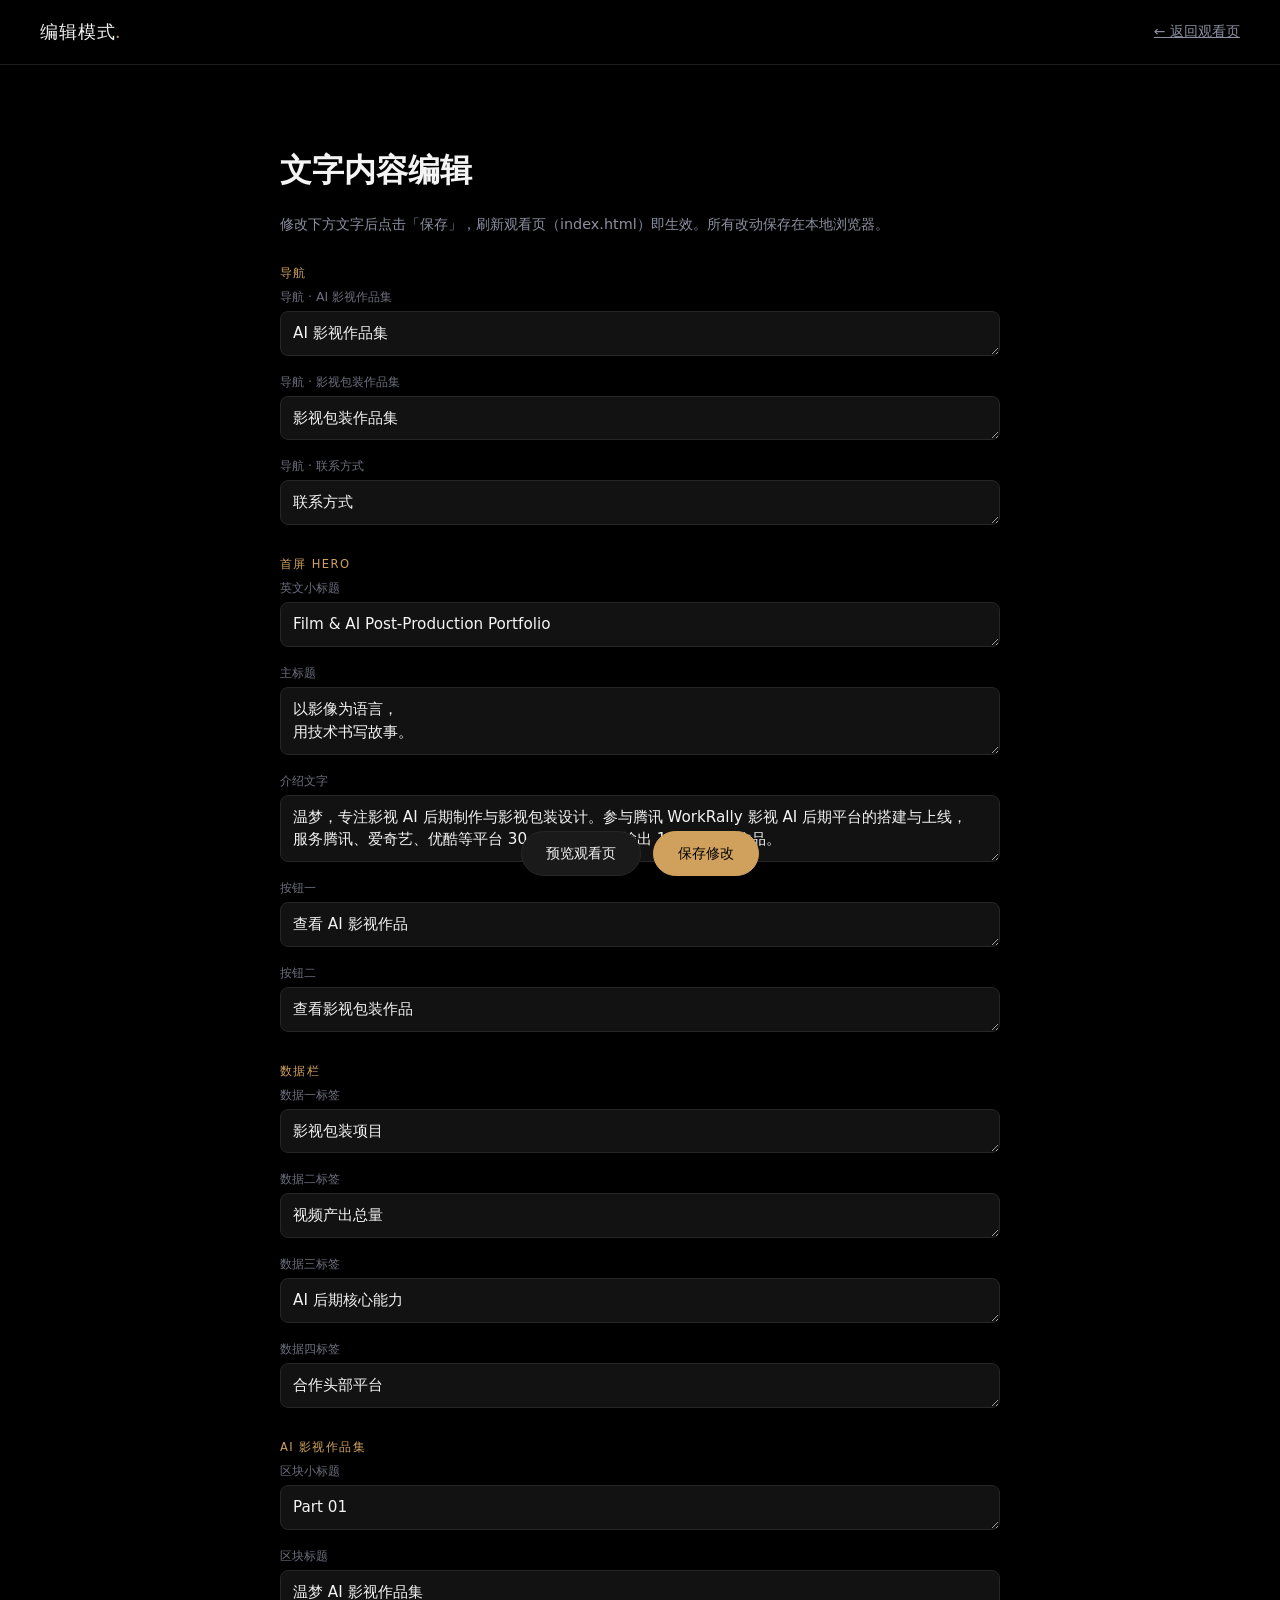
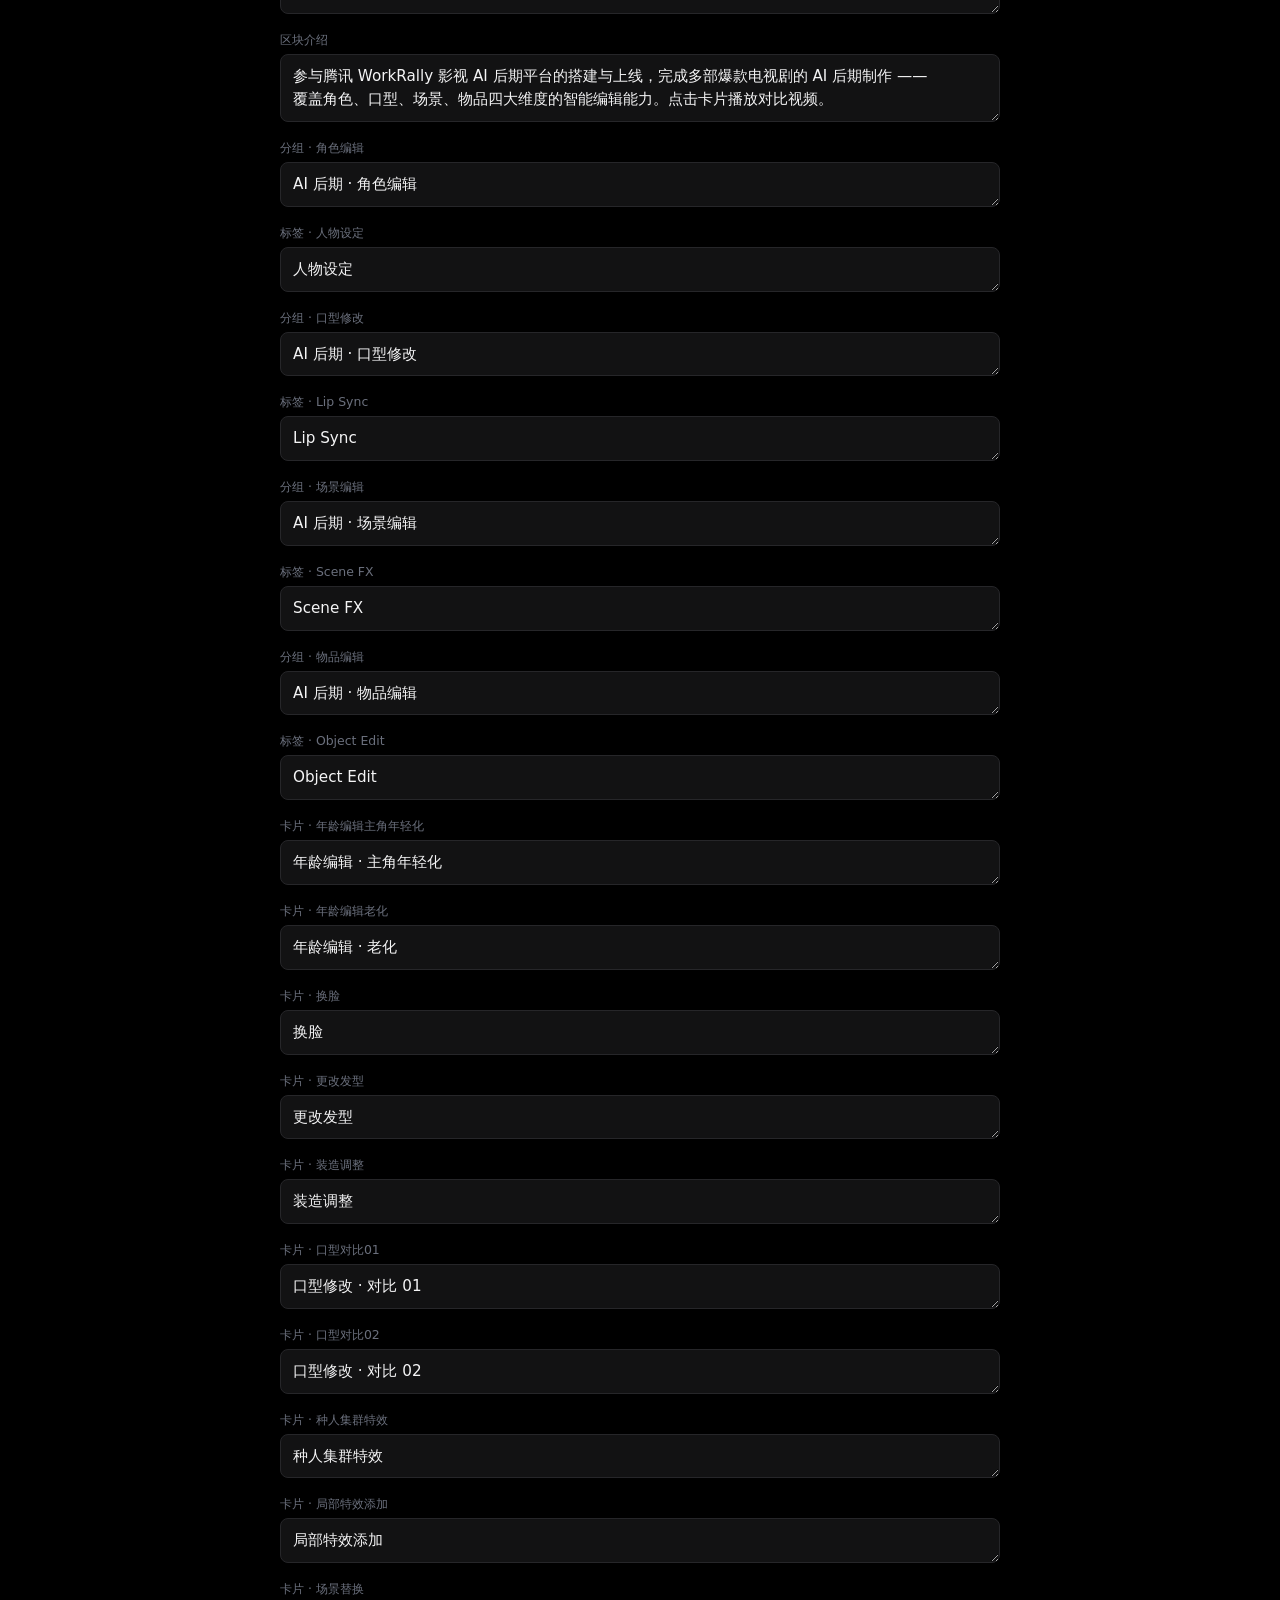
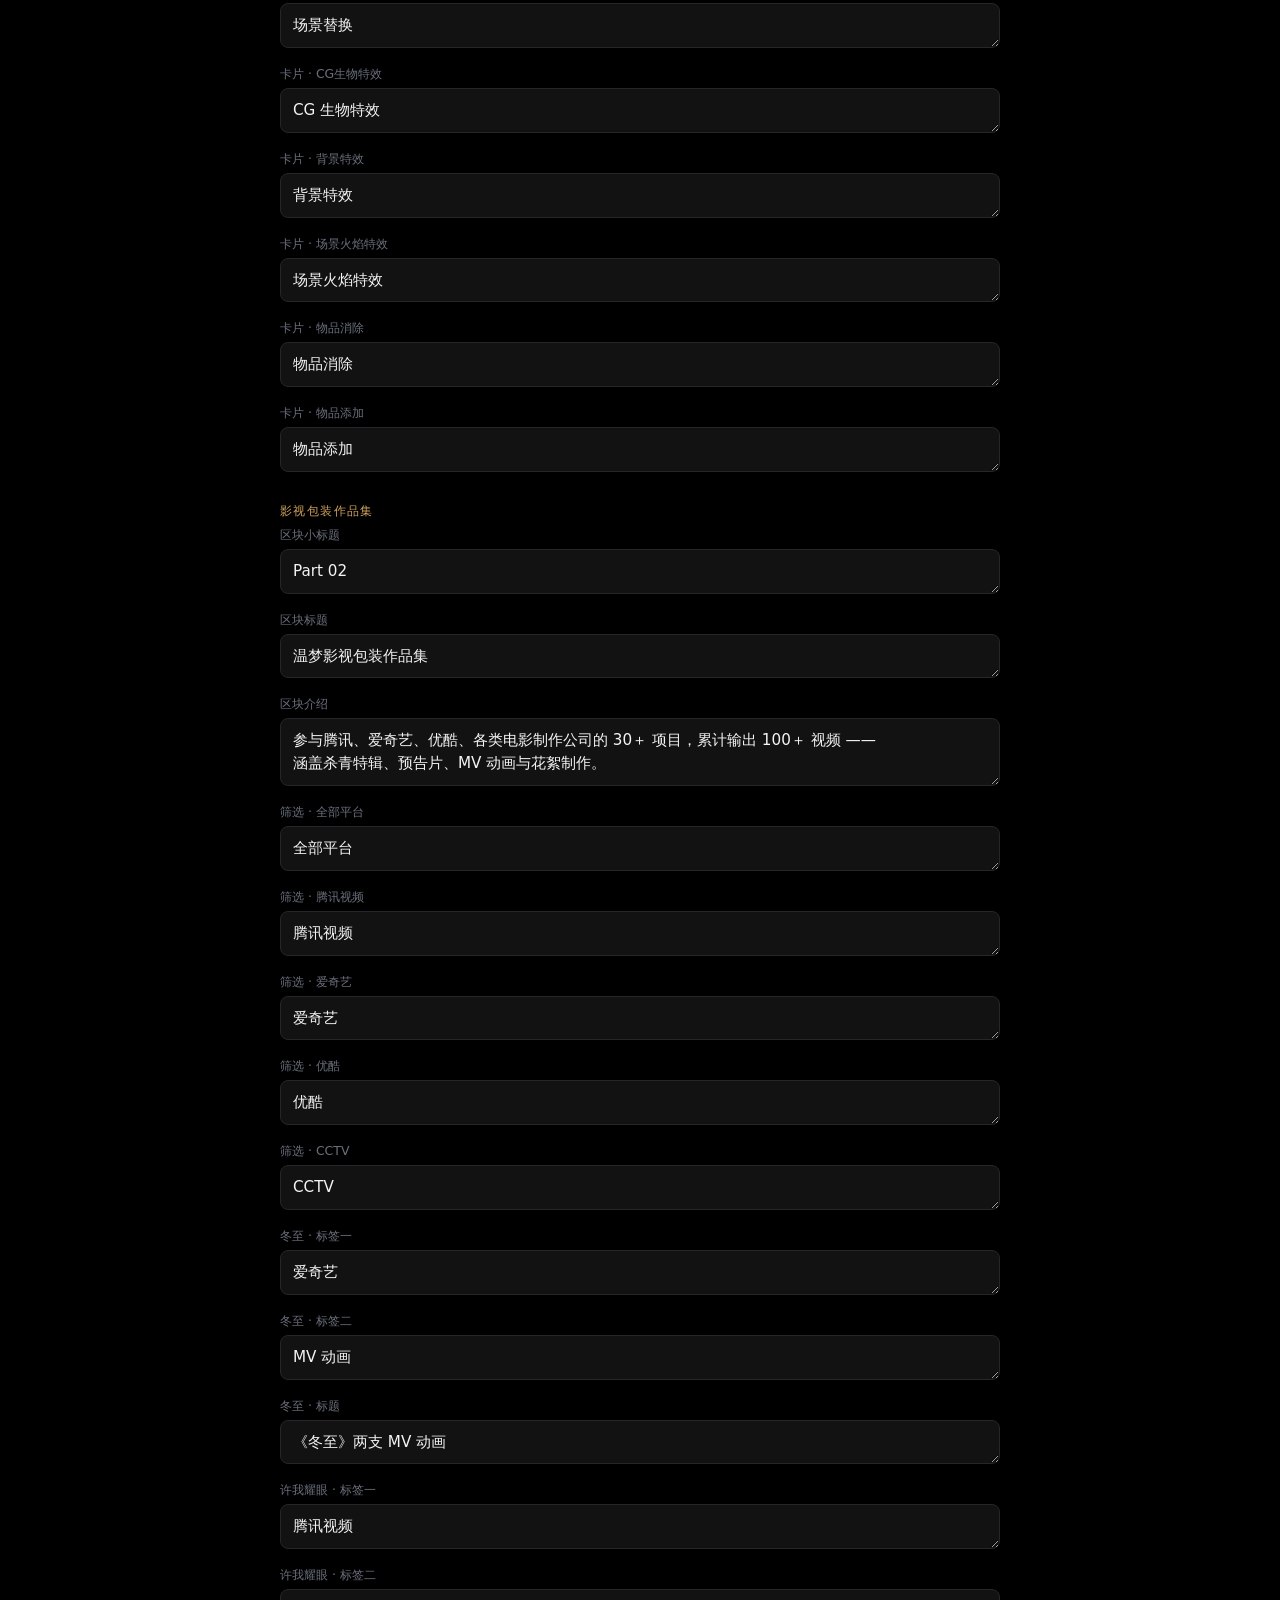
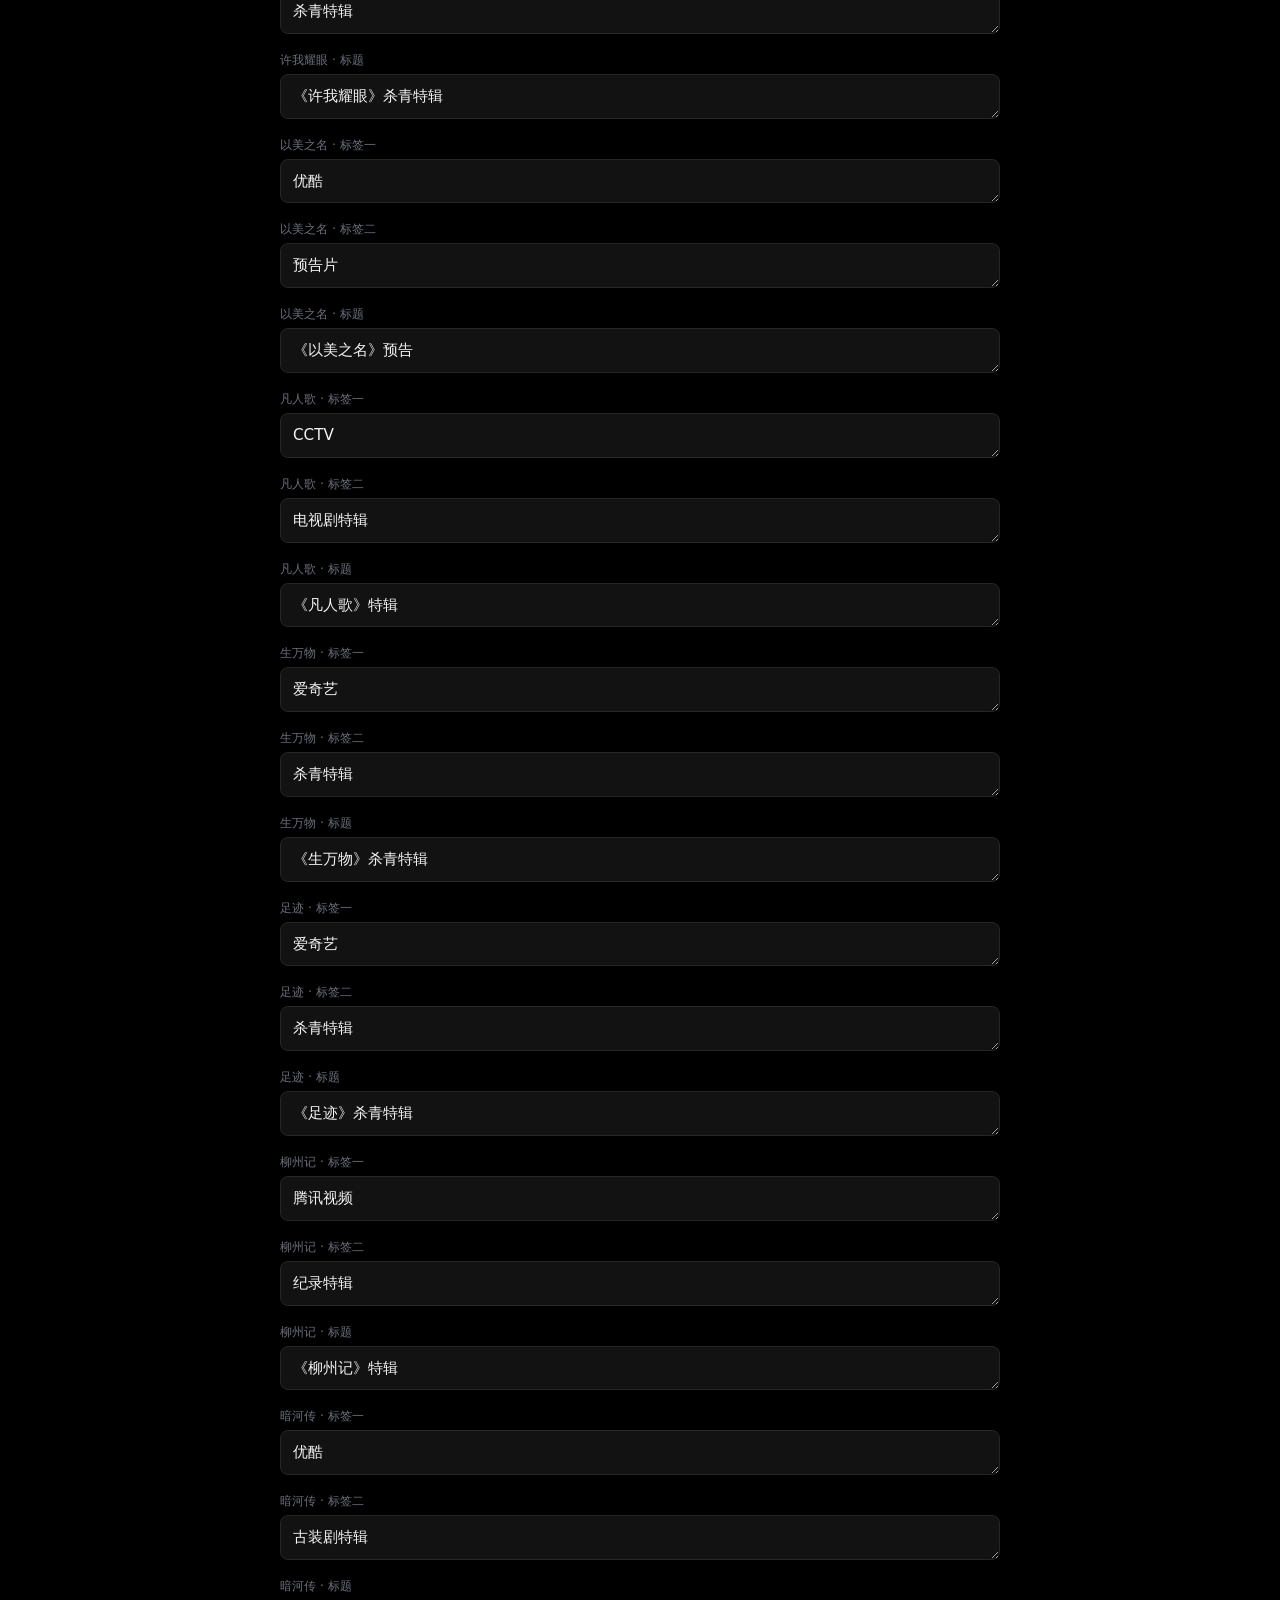
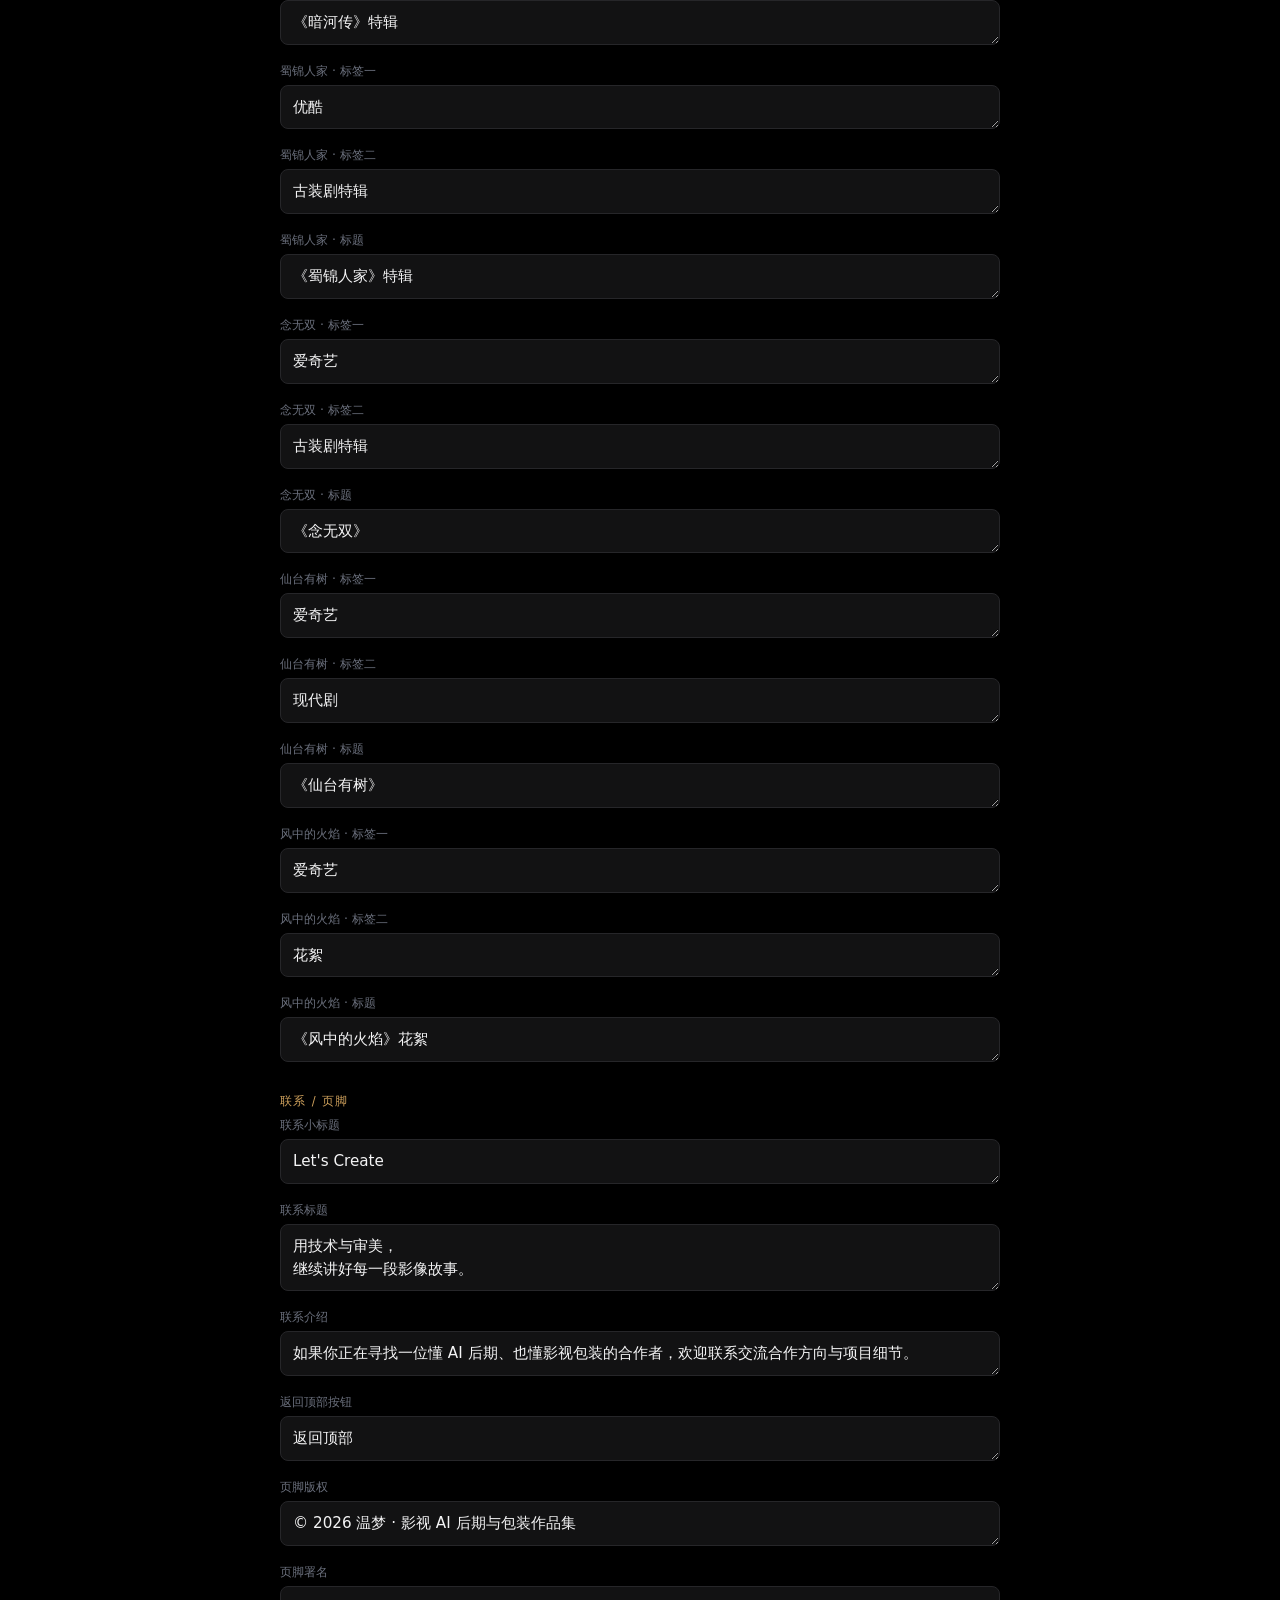
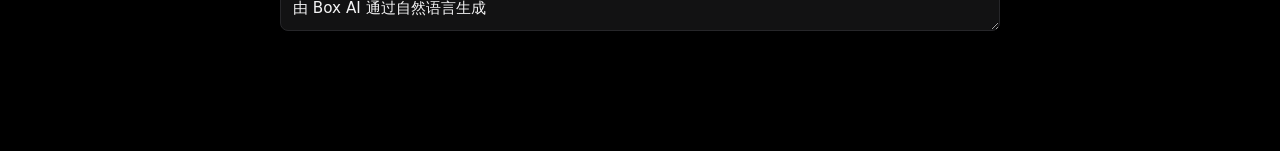
<file: edit-mode.html>
﻿<!doctype html>
<html lang="zh-CN">
  <head>
    <meta charset="utf-8" />
    <meta name="viewport" content="width=device-width, initial-scale=1" />
    <title>编辑模式 · 温梦影视作品集</title>
    <link rel="stylesheet" href="./style.css" />
    <style>
      .edit-shell { max-width: 760px; margin: 0 auto; padding: 120px 20px 80px; }
      .edit-head { margin-bottom: 32px; }
      .edit-head h1 { font-family: "Playfair Display", Georgia, serif; font-size: 2rem; font-weight: 600; }
      .edit-head p { color: var(--ink-muted); margin-top: 8px; font-size: 0.9rem; }
      .edit-group { margin-bottom: 28px; }
      .edit-group > label { display: block; font-size: 0.72rem; letter-spacing: 0.12em; text-transform: uppercase; color: var(--accent); margin-bottom: 8px; }
      .edit-field { margin-bottom: 14px; }
      .edit-field span { display: block; font-size: 0.78rem; color: var(--ink-faint); margin-bottom: 5px; }
      .edit-field textarea {
        width: 100%; background: var(--surface-1); border: 1px solid var(--hairline);
        border-radius: 8px; color: var(--ink); padding: 10px 12px; font-family: Inter, system-ui, sans-serif;
        font-size: 0.95rem; line-height: 1.5; resize: vertical; min-height: 42px;
      }
      .edit-field textarea:focus { outline: none; border-color: var(--accent); }
      .edit-actions { position: fixed; bottom: 24px; left: 50%; transform: translateX(-50%); display: flex; gap: 12px; z-index: 60; }
      .btn { padding: 12px 24px; border-radius: 999px; font-size: 0.9rem; font-weight: 500; cursor: pointer; border: 1px solid var(--hairline); background: var(--surface-2); color: var(--ink); transition: all 0.2s; }
      .btn-primary { background: var(--accent); color: #000; border-color: var(--accent); }
      .btn-primary:hover { background: var(--accent-soft); }
      .btn:hover { border-color: var(--accent); }
      .edit-toast { position: fixed; top: 24px; left: 50%; transform: translateX(-50%); background: var(--accent); color: #000; padding: 10px 22px; border-radius: 999px; font-size: 0.85rem; font-weight: 500; opacity: 0; transition: opacity 0.3s; z-index: 70; pointer-events: none; }
      .edit-toast.show { opacity: 1; }
    </style>
  </head>
  <body class="bg-canvas text-ink font-body antialiased">
    <header class="site-nav fixed top-0 inset-x-0 z-50">
      <div class="max-w-7xl mx-auto px-6 md:px-10 h-16 flex items-center justify-between">
        <span class="font-display text-lg tracking-wide text-ink">编辑模式<span class="text-accent">.</span></span>
        <a href="./index.html" class="text-sm text-ink-muted hover:text-accent-soft">← 返回观看页</a>
      </div>
    </header>

    <div class="edit-shell">
      <div class="edit-head">
        <h1>文字内容编辑</h1>
        <p>修改下方文字后点击「保存」，刷新观看页（index.html）即生效。所有改动保存在本地浏览器。</p>
      </div>

      <div id="edit-root"></div>
    </div>

    <div class="edit-toast" id="toast">已保存 ✓</div>
    <div class="edit-actions">
      <button class="btn" id="btn-preview">预览观看页</button>
      <button class="btn btn-primary" id="btn-save">保存修改</button>
    </div>

    <script src="./edit.js"></script>
  </body>
</html>
</file>
<file: style.css>
:root {
  /* ---- Cinematic dark palette (Runway-inspired) ---- */
  --canvas: #000000;
  --canvas-soft: #030303;
  --surface-1: #121213;
  --surface-2: #1a1a1a;
  --ink: #f4f4f5;
  --ink-muted: #8b90a0;
  --ink-faint: #6a6f7c;
  --hairline: #262629;
  --hairline-soft: #1d1d20;
  --accent: #cfa15c;
  --accent-soft: #e8c98a;
  --accent-dim: rgba(207, 161, 92, 0.14);
}

* {
  box-sizing: border-box;
}

html {
  scroll-behavior: smooth;
}

body {
  background: var(--canvas);
  color: var(--ink);
}

::selection {
  background: var(--accent-dim);
  color: var(--accent-soft);
}

/* ---------- Scrollbar (webkit) ---------- */
::-webkit-scrollbar {
  width: 8px;
  height: 8px;
}
::-webkit-scrollbar-track {
  background: var(--canvas);
}
::-webkit-scrollbar-thumb {
  background: var(--hairline);
  border-radius: 4px;
}

/* ---------- Reveal-on-scroll ---------- */
.reveal {
  opacity: 0;
  transform: translateY(24px);
  transition: opacity 0.8s cubic-bezier(0.16, 1, 0.3, 1), transform 0.8s cubic-bezier(0.16, 1, 0.3, 1);
}
.reveal.is-visible {
  opacity: 1;
  transform: translateY(0);
}
.reveal-delay-1 { transition-delay: 0.08s; }
.reveal-delay-2 { transition-delay: 0.16s; }
.reveal-delay-3 { transition-delay: 0.24s; }
.reveal-delay-4 { transition-delay: 0.32s; }
.reveal-delay-5 { transition-delay: 0.4s; }
.reveal-delay-6 { transition-delay: 0.48s; }

/* ---------- Hero background ---------- */
.hero-bg {
  background-image:
    linear-gradient(180deg, rgba(0,0,0,0.35) 0%, rgba(0,0,0,0.72) 55%, #000000 100%),
    url('./assets/images/hero-bg.webp');
  background-size: cover;
  background-position: center 30%;
}

.hero-grain {
  background-image: radial-gradient(circle at 1px 1px, rgba(255,255,255,0.035) 1px, transparent 0);
  background-size: 3px 3px;
}

.noise-overlay {
  position: absolute;
  inset: 0;
  pointer-events: none;
  opacity: 0.5;
  mix-blend-mode: overlay;
  background-image: radial-gradient(circle at 20% 20%, rgba(207,161,92,0.05), transparent 40%),
    radial-gradient(circle at 80% 0%, rgba(255,255,255,0.04), transparent 35%);
}

/* ---------- Nav ---------- */
.site-nav {
  backdrop-filter: blur(14px) saturate(140%);
  background: rgba(0, 0, 0, 0.55);
  border-bottom: 1px solid var(--hairline-soft);
}

.nav-link {
  position: relative;
  color: var(--ink-muted);
  letter-spacing: 0.02em;
  transition: color 0.25s ease;
}
.nav-link::after {
  content: "";
  position: absolute;
  left: 0;
  bottom: -6px;
  width: 0;
  height: 1px;
  background: var(--accent);
  transition: width 0.3s ease;
}
.nav-link:hover {
  color: var(--ink);
}
.nav-link:hover::after {
  width: 100%;
}

/* ---------- Section label ---------- */
.eyebrow {
  font-size: 0.75rem;
  letter-spacing: 0.28em;
  text-transform: uppercase;
  color: var(--accent);
  font-weight: 500;
}

/* ---------- Video card ---------- */
.media-card {
  position: relative;
  overflow: hidden;
  border-radius: 10px;
  background: var(--surface-1);
  border: 1px solid var(--hairline);
  cursor: pointer;
  isolation: isolate;
  transition: border-color 0.35s ease, transform 0.45s cubic-bezier(0.16, 1, 0.3, 1);
}
.media-card:hover {
  border-color: rgba(207, 161, 92, 0.45);
  transform: translateY(-4px);
}

.media-card .thumb-wrap {
  position: relative;
  width: 100%;
  aspect-ratio: 4 / 5;
  overflow: hidden;
  background: #000;
}

.media-card img.poster {
  width: 100%;
  height: 100%;
  object-fit: contain;
  display: block;
  background: #000;
  transition: transform 0.6s cubic-bezier(0.16, 1, 0.3, 1), opacity 0.35s ease;
}
.media-card:hover img.poster {
  transform: scale(1.02);
}

.media-card video {
  position: absolute;
  inset: 0;
  width: 100%;
  height: 100%;
  object-fit: contain;
  background: #000;
  opacity: 0;
  transition: opacity 0.35s ease;
}
.media-card.is-playing video {
  opacity: 1;
}
.media-card.is-playing img.poster {
  opacity: 0;
}

.play-badge {
  position: absolute;
  inset: 0;
  display: flex;
  align-items: center;
  justify-content: center;
  pointer-events: none;
}
.play-badge .circle {
  width: 52px;
  height: 52px;
  border-radius: 999px;
  border: 1px solid rgba(255,255,255,0.55);
  background: rgba(0,0,0,0.35);
  display: flex;
  align-items: center;
  justify-content: center;
  backdrop-filter: blur(4px);
  transition: transform 0.35s cubic-bezier(0.16, 1, 0.3, 1), background 0.35s ease;
}
.media-card:hover .play-badge .circle {
  transform: scale(1.08);
  background: rgba(207, 161, 92, 0.22);
  border-color: var(--accent);
}
.media-card.is-playing .play-badge {
  opacity: 0;
}

.media-card .card-caption {
  position: absolute;
  left: 0;
  right: 0;
  bottom: 0;
  padding: 14px 16px 12px;
  background: linear-gradient(180deg, transparent, rgba(0,0,0,0.85) 70%);
  z-index: 2;
  transition: opacity 0.3s ease;
}
.media-card.is-playing .card-caption {
  opacity: 0;
}

.tag-pill {
  display: inline-flex;
  align-items: center;
  gap: 6px;
  font-size: 0.68rem;
  letter-spacing: 0.08em;
  text-transform: uppercase;
  color: var(--accent-soft);
  border: 1px solid rgba(207,161,92,0.35);
  background: rgba(207,161,92,0.08);
  border-radius: 999px;
  padding: 3px 10px;
}

/* ---------- Category block divider number ---------- */
.cat-number {
  font-size: 4.5rem;
  line-height: 1;
  font-weight: 600;
  letter-spacing: -0.02em;
  color: transparent;
  -webkit-text-stroke: 1px var(--hairline);
}

/* ---------- Packaging project card ---------- */
.project-card {
  border: 1px solid var(--hairline);
  background: var(--surface-1);
  border-radius: 12px;
  overflow: hidden;
  transition: border-color 0.35s ease, transform 0.45s cubic-bezier(0.16, 1, 0.3, 1);
}
.project-card:hover {
  border-color: rgba(207,161,92,0.4);
  transform: translateY(-3px);
}

.project-gallery {
  display: grid;
  gap: 2px;
  background: var(--hairline);
}
.project-gallery img {
  width: 100%;
  height: 100%;
  object-fit: cover;
  display: block;
  cursor: zoom-in;
  transition: transform 0.5s cubic-bezier(0.16, 1, 0.3, 1);
}
.project-gallery a:hover img {
  transform: scale(1.04);
}
.gallery-2 { grid-template-columns: repeat(2, 1fr); aspect-ratio: 16 / 9; }
.gallery-3 { grid-template-columns: repeat(3, 1fr); aspect-ratio: 16 / 6.5; }
.gallery-4 { grid-template-columns: repeat(4, 1fr); aspect-ratio: 16 / 5; }
.gallery-6 { grid-template-columns: repeat(3, 1fr); grid-template-rows: repeat(2, 1fr); aspect-ratio: 16 / 10; }

.platform-badge {
  font-size: 0.68rem;
  letter-spacing: 0.06em;
  text-transform: uppercase;
  color: var(--ink-muted);
  border: 1px solid var(--hairline);
  border-radius: 999px;
  padding: 3px 10px;
  white-space: nowrap;
}

.link-arrow {
  color: #3B82F6;
  font-weight: 600;
  text-decoration: underline;
  text-underline-offset: 3px;
  transition: gap 0.25s ease, color 0.25s ease;
}
.link-arrow:hover {
  color: #60A5FA;
  text-underline-offset: 4px;
}

/* ---------- Stat numbers ---------- */
.stat-number {
  font-weight: 600;
  letter-spacing: -0.02em;
  background: linear-gradient(180deg, #ffffff, #b7bac2);
  -webkit-background-clip: text;
  background-clip: text;
  color: transparent;
}

/* ---------- Lightbox ---------- */
#lightbox {
  position: fixed;
  inset: 0;
  z-index: 100;
  background: rgba(0,0,0,0.92);
  display: none;
  align-items: center;
  justify-content: center;
  padding: 32px;
}
#lightbox.is-open {
  display: flex;
}
#lightbox img {
  max-width: min(1100px, 92vw);
  max-height: 88vh;
  object-fit: contain;
  border-radius: 6px;
  box-shadow: 0 40px 80px rgba(0,0,0,0.6);
}
#lightbox .lightbox-close {
  position: absolute;
  top: 24px;
  right: 28px;
  color: var(--ink-muted);
  cursor: pointer;
}
#lightbox .lightbox-close:hover {
  color: var(--ink);
}

/* ---------- Video Lightbox ---------- */
#video-lightbox {
  position: fixed;
  inset: 0;
  z-index: 200;
  background: rgba(0,0,0,0.95);
  display: none;
  align-items: center;
  justify-content: center;
  padding: 32px;
  opacity: 0;
  transition: opacity 0.3s ease;
}
#video-lightbox.is-open {
  display: flex;
  opacity: 1;
}
#video-lightbox video {
  max-width: min(1200px, 90vw);
  max-height: 85vh;
  width: auto;
  height: auto;
  border-radius: 8px;
  box-shadow: 0 40px 80px rgba(0,0,0,0.7);
}
#video-lightbox .lightbox-close {
  position: absolute;
  top: 24px;
  right: 28px;
  color: var(--ink-muted);
  cursor: pointer;
  transition: color 0.2s ease;
}
#video-lightbox .lightbox-close:hover {
  color: var(--accent-soft);
}

/* ---------- Marquee divider text ---------- */
.divider-label {
  writing-mode: vertical-rl;
  letter-spacing: 0.3em;
  font-size: 0.72rem;
  text-transform: uppercase;
  color: var(--ink-faint);
}

/* ---------- Utility: hide scrollbar for horizontal chip rows ---------- */
.no-scrollbar::-webkit-scrollbar { display: none; }
.no-scrollbar { scrollbar-width: none; }


/* =========================================================
   Tailwind-equivalent utility classes (offline, no CDN)
   ========================================================= */
.min-h-screen { min-height: 100vh; }
.min-h-\[92vh\] { min-height: 92vh; }
.flex { display: flex; }
.inline-flex { display: inline-flex; }
.grid { display: grid; }
.block { display: block; }
.hidden { display: none; }
.flex-col { flex-direction: column; }
.flex-wrap { flex-wrap: wrap; }
.flex-1 { flex: 1 1 0%; }
.items-center { align-items: center; }
.items-end { align-items: flex-end; }
.items-baseline { align-items: baseline; }
.justify-between { justify-content: space-between; }
.justify-center { justify-content: center; }
.flex-row { flex-direction: row; }
.relative { position: relative; }
.absolute { position: absolute; }
.fixed { position: fixed; }
.inset-0 { top: 0; right: 0; bottom: 0; left: 0; }
.inset-x-0 { left: 0; right: 0; }
.top-0 { top: 0; }
.z-10 { z-index: 10; }
.z-50 { z-index: 50; }
.overflow-hidden { overflow: hidden; }
.overflow-x-auto { overflow-x: auto; }

.w-full { width: 100%; }
.w-3\.5, .w-3\.5 { width: 0.875rem; }
.w-4 { width: 1rem; }
.w-6 { width: 1.5rem; }
.w-7 { width: 1.75rem; }
.h-16 { height: 4rem; }
.h-3\.5, .h-3\.5 { height: 0.875rem; }
.h-4 { height: 1rem; }
.h-6 { height: 1.5rem; }
.h-7 { height: 1.75rem; }

.mx-auto { margin-left: auto; margin-right: auto; }
.max-w-xl { max-width: 36rem; }
.max-w-2xl { max-width: 42rem; }
.max-w-4xl { max-width: 56rem; }
.max-w-7xl { max-width: 80rem; }

.px-4 { padding-left: 1rem; padding-right: 1rem; }
.px-6 { padding-left: 1.5rem; padding-right: 1.5rem; }
.py-2 { padding-top: 0.5rem; padding-bottom: 0.5rem; }
.py-3 { padding-top: 0.75rem; padding-bottom: 0.75rem; }
.py-4 { padding-top: 1rem; padding-bottom: 1rem; }
.py-10 { padding-top: 2.5rem; padding-bottom: 2.5rem; }
.py-24 { padding-top: 6rem; padding-bottom: 6rem; }
.p-6 { padding: 1.5rem; }
.pb-20 { padding-bottom: 5rem; }
.border-t { border-top-width: 1px; }
.border-y { border-top-width: 1px; border-bottom-width: 1px; }
.border { border-width: 1px; }

.mt-2 { margin-top: 0.5rem; }
.mt-4 { margin-top: 1rem; }
.mt-6 { margin-top: 1.5rem; }
.mt-10 { margin-top: 2.5rem; }
.mb-3 { margin-bottom: 0.75rem; }
.mb-4 { margin-bottom: 1rem; }
.mb-6 { margin-bottom: 1.5rem; }
.mb-8 { margin-bottom: 2rem; }
.mb-12 { margin-bottom: 3rem; }
.mb-16 { margin-bottom: 4rem; }
.mb-20 { margin-bottom: 5rem; }
.space-y-4 > * + * { margin-top: 1rem; }

.gap-1 { gap: 0.25rem; }
.gap-2 { gap: 0.5rem; }
.gap-3 { gap: 0.75rem; }
.gap-4 { gap: 1rem; }
.gap-6 { gap: 1.5rem; }
.gap-8 { gap: 2rem; }
.gap-10 { gap: 2.5rem; }

.grid-cols-2 { grid-template-columns: repeat(2, minmax(0, 1fr)); }

.text-center { text-align: center; }
.font-medium { font-weight: 500; }
.font-semibold { font-weight: 600; }
.leading-tight { line-height: 1.25; }
.leading-relaxed { line-height: 1.625; }
.leading-\[1\.05\] { line-height: 1.05; }
.tracking-tight { letter-spacing: -0.02em; }
.tracking-wide { letter-spacing: 0.05em; }
.antialiased { -webkit-font-smoothing: antialiased; }

.text-xs { font-size: 0.75rem; }
.text-sm { font-size: 0.875rem; }
.text-base { font-size: 1rem; }
.text-lg { font-size: 1.125rem; }
.text-xl { font-size: 1.25rem; }
.text-3xl { font-size: 1.875rem; }
.text-4xl { font-size: 2.25rem; }
.text-\[2\.6rem\] { font-size: 2.6rem; }
.font-display { font-family: "Playfair Display", Georgia, serif; }
.font-body { font-family: Inter, system-ui, sans-serif; }

.text-ink { color: var(--ink); }
.text-white { color: #fff; }
.text-black { color: #000; }
.text-accent { color: var(--accent); }
.text-ink-muted { color: var(--ink-muted); }
.text-ink-faint { color: var(--ink-faint); }
.bg-canvas { background-color: var(--canvas); }
.bg-canvas-soft { background-color: var(--canvas-soft); }
.bg-accent { background-color: var(--accent); }
.bg-black\/90 { background-color: rgba(0,0,0,0.9); }
.border-hairline { border-color: var(--hairline); }
.border-hairline-soft { border-color: var(--hairline-soft); }

.text-transparent { color: transparent; }
.bg-clip-text { -webkit-background-clip: text; background-clip: text; }
.bg-gradient-to-r { background-image: linear-gradient(to right, var(--tw-g1), var(--tw-g2)); }
.from-\[#8FECAE\] { --tw-g1: #8FECAE; }
.to-\[#5074F8\] { --tw-g2: #5074F8; }

.rounded-full { border-radius: 9999px; }
.opacity-40 { opacity: 0.4; }

.transition-colors { transition-property: color, background-color, border-color; transition-duration: 0.2s; }
.hover\:bg-accent-soft:hover { background-color: var(--accent-soft); }
.hover\:border-accent:hover { border-color: var(--accent); }
.hover\:text-accent-soft:hover { color: var(--accent-soft); }

/* ---------- Responsive (md ≥ 768px) ---------- */
@media (min-width: 768px) {
  .md\:flex { display: flex; }
  .md\:hidden { display: none; }
  .md\:block { display: block; }
  .md\:flex-row { flex-direction: row; }
  .md\:grid-cols-2 { grid-template-columns: repeat(2, minmax(0, 1fr)); }
  .md\:grid-cols-3 { grid-template-columns: repeat(3, minmax(0, 1fr)); }
  .md\:grid-cols-4 { grid-template-columns: repeat(4, minmax(0, 1fr)); }
  .md\:grid-cols-5 { grid-template-columns: repeat(5, minmax(0, 1fr)); }
  .md\:col-span-2 { grid-column: span 2 / span 2; }
  .md\:gap-5 { gap: 1.25rem; }
  .md\:gap-8 { gap: 2rem; }
  .md\:px-10 { padding-left: 2.5rem; padding-right: 2.5rem; }
  .md\:py-32 { padding-top: 8rem; padding-bottom: 8rem; }
  .md\:pb-28 { padding-bottom: 7rem; }
  .md\:text-sm { font-size: 0.875rem; }
  .md\:text-lg { font-size: 1.125rem; }
  .md\:text-2xl { font-size: 1.5rem; }
  .md\:text-4xl { font-size: 2.25rem; }
  .md\:text-5xl { font-size: 3rem; }
  .md\:text-6xl { font-size: 3.75rem; }
}
/* ---------- Responsive (lg ≥ 1024px) ---------- */
@media (min-width: 1024px) {
  .lg\:grid-cols-6 { grid-template-columns: repeat(6, minmax(0, 1fr)); }
  .lg\:text-\[5rem\] { font-size: 5rem; }
}
</file>
